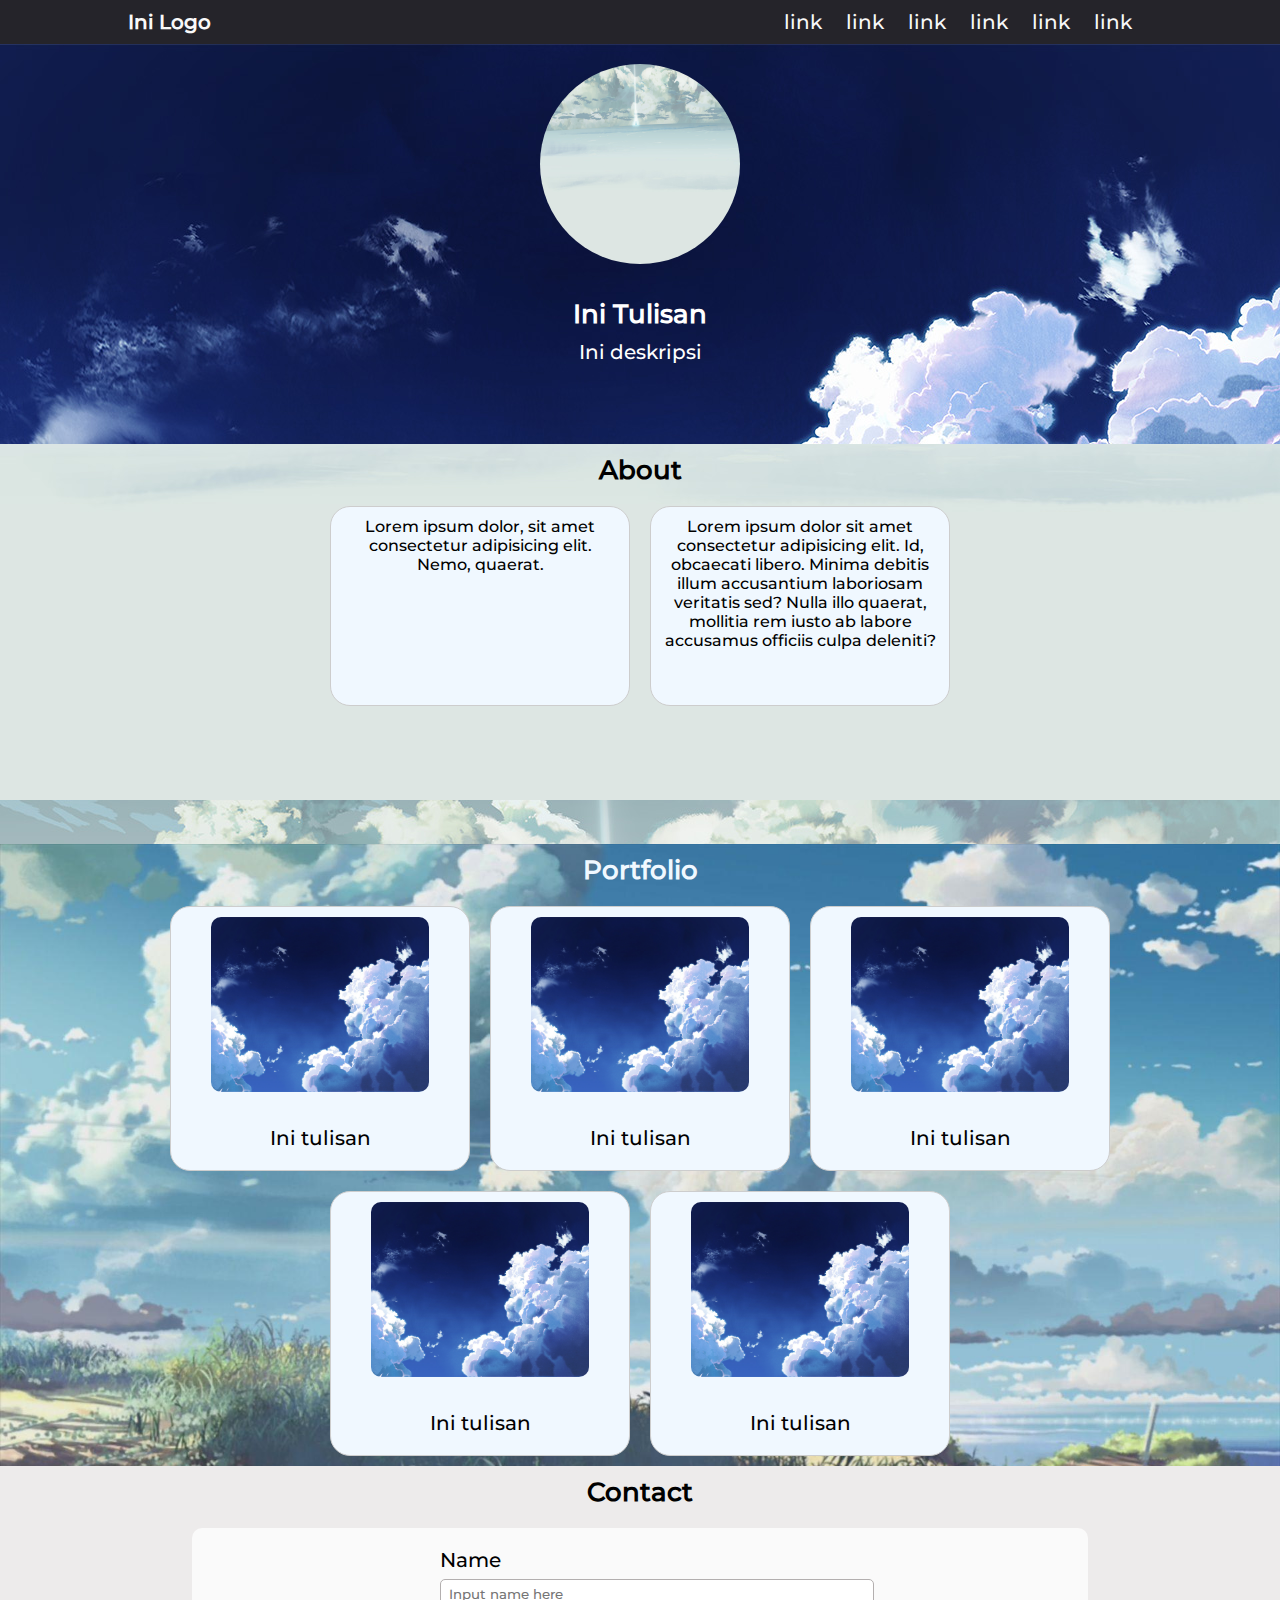
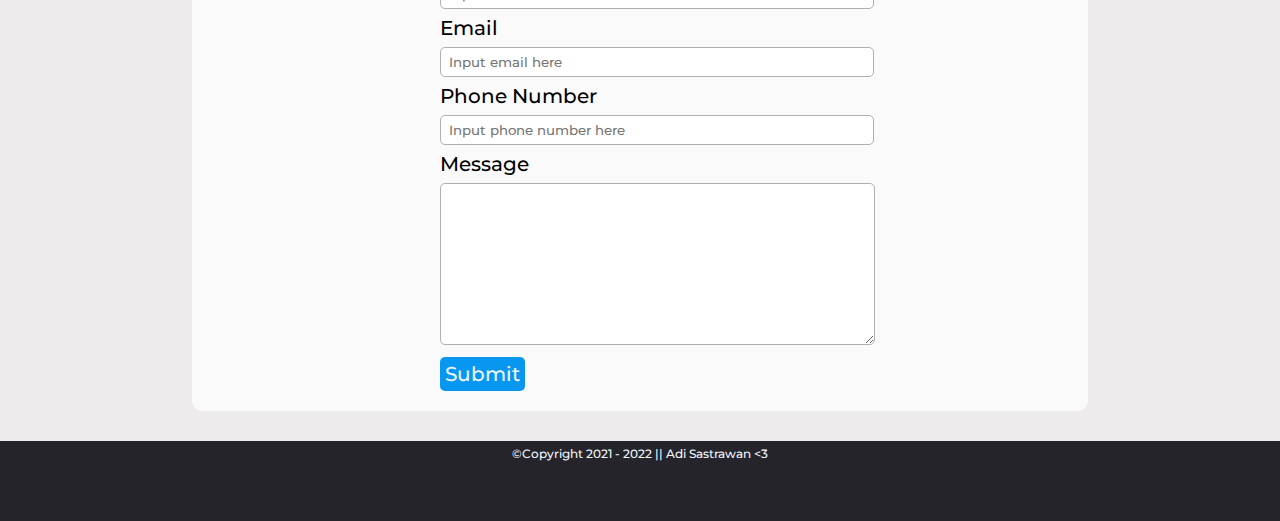
<file: index.html>
<!DOCTYPE html>
<html lang="en">
  <head>
    <meta charset="UTF-8" />
    <meta http-equiv="X-UA-Compatible" content="IE=edge" />
    <meta name="viewport" content="width=device-width, initial-scale=1.0" />
    <!-- <link href="https://cdn.jsdelivr.net/npm/bootstrap@5.0.2/dist/css/bootstrap.min.css" rel="stylesheet" integrity="sha384-EVSTQN3/azprG1Anm3QDgpJLIm9Nao0Yz1ztcQTwFspd3yD65VohhpuuCOmLASjC" crossorigin="anonymous" /> -->
    <link rel="stylesheet" href="style.css" type="text/css" />
    <title>Parallax</title>
  </head>
  <body>
    <header>
      <h2>Ini Logo</h2>
      <nav>
        <ul class="nav_link">
          <li><a href="">link</a></li>
          <li><a href="">link</a></li>
          <li><a href="">link</a></li>
          <li><a href="">link</a></li>
          <li><a href="">link</a></li>
          <li><a href="">link</a></li>
        </ul>
      </nav>
      <!-- <a class="cta" href="#"><button>Button</button></a> -->
    </header>
    <main>
      <section class="jumbotron">
        <img src="img/bg_movie.jpg" alt="" />
        <h1>Ini Tulisan</h1>
        <p>Ini deskripsi</p>
      </section>
      <section class="about">
        <h1>About</h1>
        <div class="container">
          <div class="card">
            <div class="content">
              <p>Lorem ipsum dolor, sit amet consectetur adipisicing elit. Nemo, quaerat.</p>
            </div>
          </div>
          <div class="card">
            <div class="content">
              <p>
                Lorem ipsum dolor sit amet consectetur adipisicing elit. Id, obcaecati libero. Minima debitis illum accusantium laboriosam veritatis sed? Nulla illo quaerat, mollitia rem iusto ab labore accusamus officiis culpa deleniti?
              </p>
            </div>
          </div>
        </div>
      </section>
      <section class="portfolio">
        <h1>Portfolio</h1>
        <div class="container">
          <div class="card">
            <img src="img/bg_introduction.jpg" alt="" />
            <p>Ini tulisan</p>
          </div>
          <div class="card">
            <img src="img/bg_introduction.jpg" alt="" />
            <p>Ini tulisan</p>
          </div>
          <div class="card">
            <img src="img/bg_introduction.jpg" alt="" />
            <p>Ini tulisan</p>
          </div>
        </div>
        <div class="container">
          <div class="card">
            <img src="img/bg_introduction.jpg" alt="" />
            <p>Ini tulisan</p>
          </div>
          <div class="card">
            <img src="img/bg_introduction.jpg" alt="" />
            <p>Ini tulisan</p>
          </div>
        </div>
      </section>
      <section class="contact">
        <h1>Contact</h1>
        <div class="container">
          <form class="content">
            <label for="name">Name</label>
            <div class="input name">
              <input type="text" name="name" placeholder="  Input name here" id="name" size="50" autocomplete="off" maxlength="4" />
            </div>
            <label for="email">Email</label>
            <div class="input email">
              <input type="email" name="email" placeholder="  Input email here" id="email" size="50" autocomplete="off" maxlength="4" />
            </div>
            <label for="phone">Phone Number</label>
            <div class="input phone">
              <input type="tel" name="phone" placeholder="  Input phone number here" id="phone" size="50" autocomplete="off" maxlength="4" />
            </div>
            <label for="message">Message</label>
            <div class="input message">
              <textarea name="message" id="message" cols="50" rows="10"></textarea>
            </div>
            <button class="btn-submit" type="submit">Submit</button>
          </form>
        </div>
      </section>
    </main>
    <footer>
      <p>&copy;Copyright 2021 - 2022 || Adi Sastrawan <3</p>
    </footer>
  </body>
  <script src="script.js"></script>
  <!-- <script src="https://cdn.jsdelivr.net/npm/bootstrap@5.0.2/dist/js/bootstrap.bundle.min.js" integrity="sha384-MrcW6ZMFYlzcLA8Nl+NtUVF0sA7MsXsP1UyJoMp4YLEuNSfAP+JcXn/tWtIaxVXM" crossorigin="anonymous"></script> -->
</html>
</file>
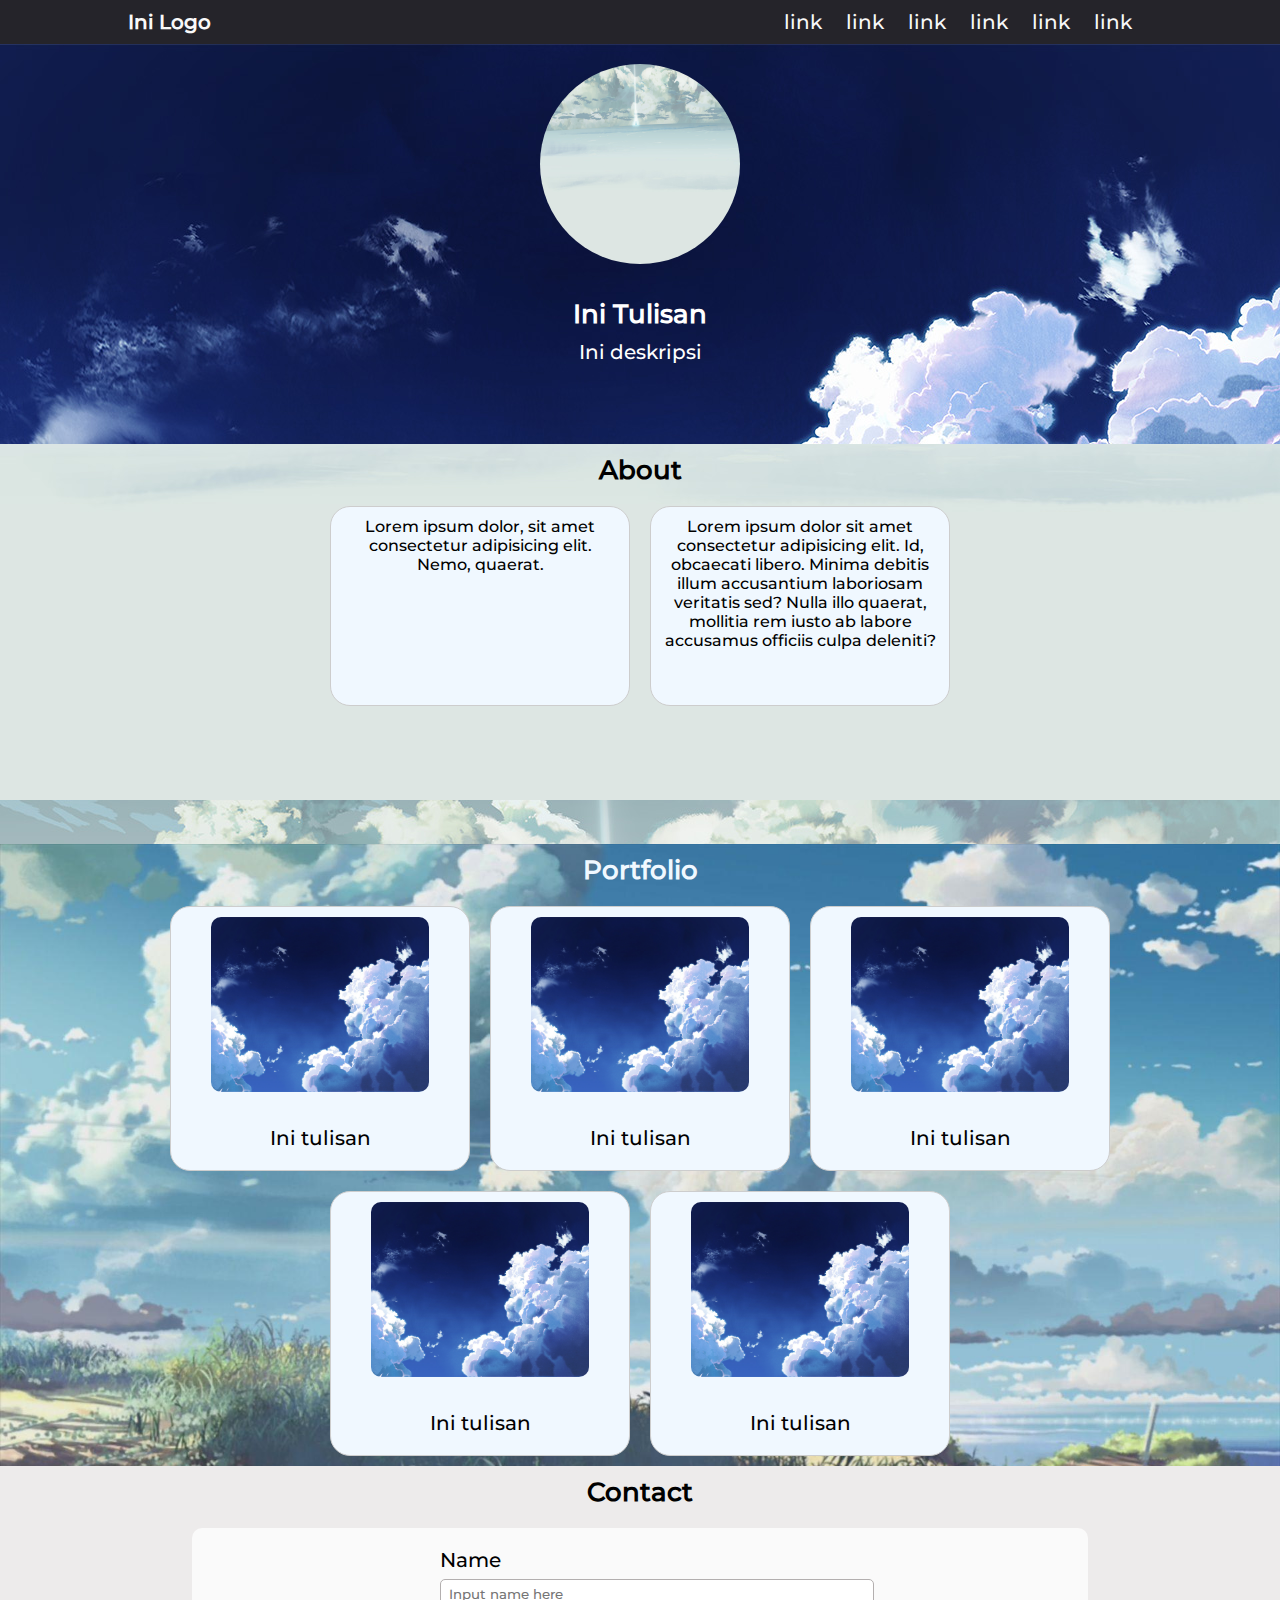
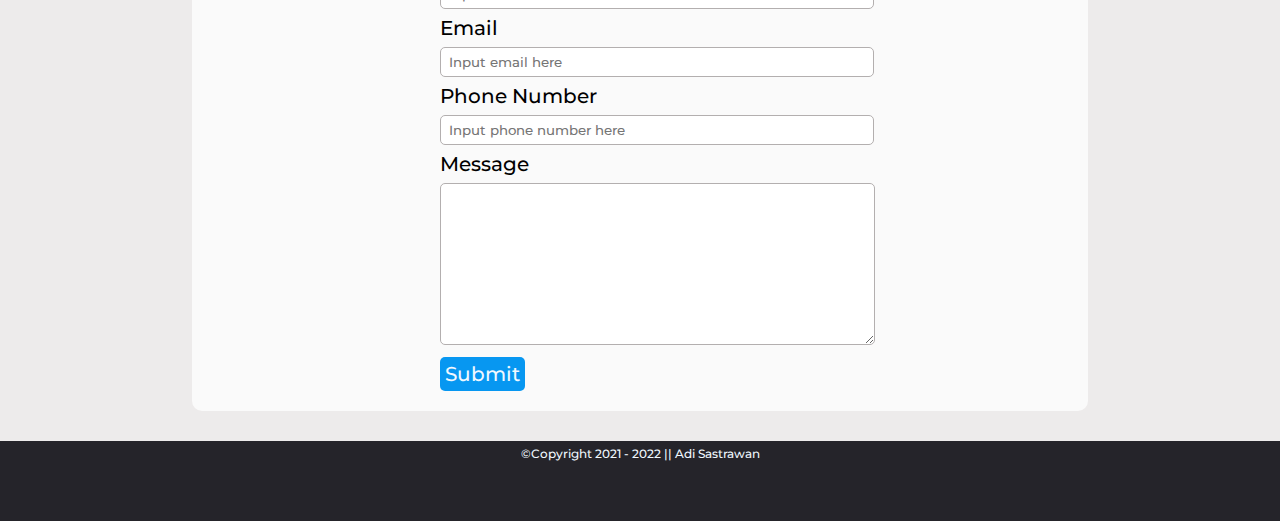
<file: latihan_parralax/index.html>
<!DOCTYPE html>
<html lang="en">
  <head>
    <meta charset="UTF-8" />
    <meta http-equiv="X-UA-Compatible" content="IE=edge" />
    <meta name="viewport" content="width=device-width, initial-scale=1.0" />
    <!-- <link href="https://cdn.jsdelivr.net/npm/bootstrap@5.0.2/dist/css/bootstrap.min.css" rel="stylesheet" integrity="sha384-EVSTQN3/azprG1Anm3QDgpJLIm9Nao0Yz1ztcQTwFspd3yD65VohhpuuCOmLASjC" crossorigin="anonymous" /> -->
    <link rel="stylesheet" href="style.css" type="text/css" />
    <title>Parallax</title>
  </head>
  <body>
    <header>
      <h2>Ini Logo</h2>
      <nav>
        <ul class="nav_link">
          <li><a href="">link</a></li>
          <li><a href="">link</a></li>
          <li><a href="">link</a></li>
          <li><a href="">link</a></li>
          <li><a href="">link</a></li>
          <li><a href="">link</a></li>
        </ul>
      </nav>
      <!-- <a class="cta" href="#"><button>Button</button></a> -->
    </header>
    <main>
      <section class="jumbotron">
        <img src="img/bg_movie.jpg" alt="" />
        <h1>Ini Tulisan</h1>
        <p>Ini deskripsi</p>
      </section>
      <section class="about">
        <h1>About</h1>
        <div class="container">
          <div class="card">
            <div class="content">
              <p>Lorem ipsum dolor, sit amet consectetur adipisicing elit. Nemo, quaerat.</p>
            </div>
          </div>
          <div class="card">
            <div class="content">
              <p>
                Lorem ipsum dolor sit amet consectetur adipisicing elit. Id, obcaecati libero. Minima debitis illum accusantium laboriosam veritatis sed? Nulla illo quaerat, mollitia rem iusto ab labore accusamus officiis culpa deleniti?
              </p>
            </div>
          </div>
        </div>
      </section>
      <section class="portfolio">
        <h1>Portfolio</h1>
        <div class="container">
          <div class="card">
            <img src="img/bg_introduction.jpg" alt="" />
            <p>Ini tulisan</p>
          </div>
          <div class="card">
            <img src="img/bg_introduction.jpg" alt="" />
            <p>Ini tulisan</p>
          </div>
          <div class="card">
            <img src="img/bg_introduction.jpg" alt="" />
            <p>Ini tulisan</p>
          </div>
        </div>
        <div class="container">
          <div class="card">
            <img src="img/bg_introduction.jpg" alt="" />
            <p>Ini tulisan</p>
          </div>
          <div class="card">
            <img src="img/bg_introduction.jpg" alt="" />
            <p>Ini tulisan</p>
          </div>
        </div>
      </section>
      <section class="contact">
        <h1>Contact</h1>
        <div class="container">
          <form class="content">
            <label for="name">Name</label>
            <div class="input name">
              <input type="text" name="name" placeholder="  Input name here" id="name" size="50" autocomplete="off" maxlength="4" />
            </div>
            <label for="email">Email</label>
            <div class="input email">
              <input type="email" name="email" placeholder="  Input email here" id="email" size="50" autocomplete="off" maxlength="4" />
            </div>
            <label for="phone">Phone Number</label>
            <div class="input phone">
              <input type="tel" name="phone" placeholder="  Input phone number here" id="phone" size="50" autocomplete="off" maxlength="4" />
            </div>
            <label for="message">Message</label>
            <div class="input message">
              <textarea name="message" id="message" cols="50" rows="10"></textarea>
            </div>
            <button class="btn-submit" type="submit">Submit</button>
          </form>
        </div>
      </section>
    </main>
    <footer>
      <p>&copy;Copyright 2021 - 2022 || Adi Sastrawan</p>
    </footer>
  </body>
  <script src="script.js"></script>
  <!-- <script src="https://cdn.jsdelivr.net/npm/bootstrap@5.0.2/dist/js/bootstrap.bundle.min.js" integrity="sha384-MrcW6ZMFYlzcLA8Nl+NtUVF0sA7MsXsP1UyJoMp4YLEuNSfAP+JcXn/tWtIaxVXM" crossorigin="anonymous"></script> -->
</html>
</file>
<file: style.css>
@font-face {
  font-family: "Montserrat-Medium";
  src: url("font/static/Montserrat-Medium.ttf");
  font-weight: 400;
}
* {
  box-sizing: border-box;
  margin: 0;
  padding: 0;
  font-family: "Montserrat-Medium", sans-serif;
}
li,
a,
h2,
button,
p,
h1 {
  font-size: 20px;
  text-decoration: none;
}
header h1,
header h2,
header p,
header a {
  color: rgb(249, 249, 249);
}
header {
  display: flex;
  background-color: #25242a;
  justify-content: space-between;
  align-items: center;
  padding: 10px 10%;
}
.nav_link {
  list-style: none;
}
.nav_link li {
  display: inline-block;
  margin-right: 20px;
}
.jumbotron img {
  width: 200px;
  height: 200px;
  border-radius: 50%;
  margin: 20px;
}
.jumbotron {
  background-image: url(img/bg_introduction.jpg);
  text-align: center;
  color: #fff;
  min-height: 400px;
}
section.about {
  background-image: url(img/bg_movie.jpg);
  background-attachment: fixed;
  align-items: center;
  text-align: center;
  min-height: 400px;
}
section h1 {
  font-size: 26px;
  padding: 10px;
  text-align: center;
}
section .container {
  display: flex;
  justify-content: center;
  align-items: center;
}
section.about p {
  font-size: 16px;
  margin: 10px;
}

.card {
  width: 300px;
  height: auto;
  min-height: 200px;
  overflow: auto;
  border: 1px solid #cdcdcd;
  border-radius: 20px;
  box-shadow: 1 3px 2;
  margin: 10px;
  background-color: aliceblue;
  align-items: center;
  text-align: center;
}
section.portfolio {
  min-height: 400px;
  background-image: url(img/portfolio_img.jpg);
  background-size: cover;
}
section.portfolio h1 {
  color: aliceblue;
}
.card img {
  width: 80%;
  min-height: 100px;
  padding: 10px;
  border-radius: 20px;
}
section.portfolio .card p {
  padding: 20px;
}
section.contact {
  min-height: 400px;
  background-color: rgba(232, 229, 229, 0.787);
  background-image: url(img/contact.jpg);
  padding-bottom: 20px;
  align-items: center;
  background-attachment: fixed;
  background-size: cover;
}
section.contact .container {
  min-height: 300px;
  width: 70%;
  margin: 10px auto;
  background-color: rgba(255, 255, 255, 0.73);
  border-radius: 10px;
}
section.contact .container .content {
  display: flex;
  height: auto;
  width: 400px;
  margin: 20px auto;
  flex-direction: column;
  align-items: flex-start;
  font-size: 20px;
}
input,
textarea {
  margin: 7px 0;
  border: 1px solid rgb(179, 175, 175);
  border-radius: 5px;
}
input {
  height: 30px;
}
.btn-submit {
  background-color: #0797f1;
  color: aliceblue;
  padding: 5px;
  border-radius: 5px;
  border: none;
}
footer {
  width: 100%;
  min-height: 80px;
  background-color: #25242a;
  text-align: center;
}
footer p {
  padding: 5px;
  font-size: 12px;
  color: aliceblue;
}
</file>
<file: latihan_parralax/style.css>
@font-face {
  font-family: "Montserrat-Medium";
  src: url("font/static/Montserrat-Medium.ttf");
  font-weight: 400;
}
* {
  box-sizing: border-box;
  margin: 0;
  padding: 0;
  font-family: "Montserrat-Medium", sans-serif;
}
li,
a,
h2,
button,
p,
h1 {
  font-size: 20px;
  text-decoration: none;
}
header h1,
header h2,
header p,
header a {
  color: rgb(249, 249, 249);
}
header {
  display: flex;
  background-color: #25242a;
  justify-content: space-between;
  align-items: center;
  padding: 10px 10%;
}
.nav_link {
  list-style: none;
}
.nav_link li {
  display: inline-block;
  margin-right: 20px;
}
.jumbotron img {
  width: 200px;
  height: 200px;
  border-radius: 50%;
  margin: 20px;
}
.jumbotron {
  background-image: url(img/bg_introduction.jpg);
  text-align: center;
  color: #fff;
  min-height: 400px;
}
section.about {
  background-image: url(img/bg_movie.jpg);
  background-attachment: fixed;
  align-items: center;
  text-align: center;
  min-height: 400px;
}
section h1 {
  font-size: 26px;
  padding: 10px;
  text-align: center;
}
section .container {
  display: flex;
  justify-content: center;
  align-items: center;
}
section.about p {
  font-size: 16px;
  margin: 10px;
}

.card {
  width: 300px;
  height: auto;
  min-height: 200px;
  overflow: auto;
  border: 1px solid #cdcdcd;
  border-radius: 20px;
  box-shadow: 1 3px 2;
  margin: 10px;
  background-color: aliceblue;
  align-items: center;
  text-align: center;
}
section.portfolio {
  min-height: 400px;
  background-image: url(img/portfolio_img.jpg);
  background-size: cover;
}
section.portfolio h1 {
  color: aliceblue;
}
.card img {
  width: 80%;
  min-height: 100px;
  padding: 10px;
  border-radius: 20px;
}
section.portfolio .card p {
  padding: 20px;
}
section.contact {
  min-height: 400px;
  background-color: rgba(232, 229, 229, 0.787);
  background-image: url(img/contact.jpg);
  padding-bottom: 20px;
  align-items: center;
  background-attachment: fixed;
  background-size: cover;
}
section.contact .container {
  min-height: 300px;
  width: 70%;
  margin: 10px auto;
  background-color: rgba(255, 255, 255, 0.73);
  border-radius: 10px;
}
section.contact .container .content {
  display: flex;
  height: auto;
  width: 400px;
  margin: 20px auto;
  flex-direction: column;
  align-items: flex-start;
  font-size: 20px;
}
input,
textarea {
  margin: 7px 0;
  border: 1px solid rgb(179, 175, 175);
  border-radius: 5px;
}
input {
  height: 30px;
}
.btn-submit {
  background-color: #0797f1;
  color: aliceblue;
  padding: 5px;
  border-radius: 5px;
  border: none;
}
footer {
  width: 100%;
  min-height: 80px;
  background-color: #25242a;
  text-align: center;
}
footer p {
  padding: 5px;
  font-size: 12px;
  color: aliceblue;
}
</file>
